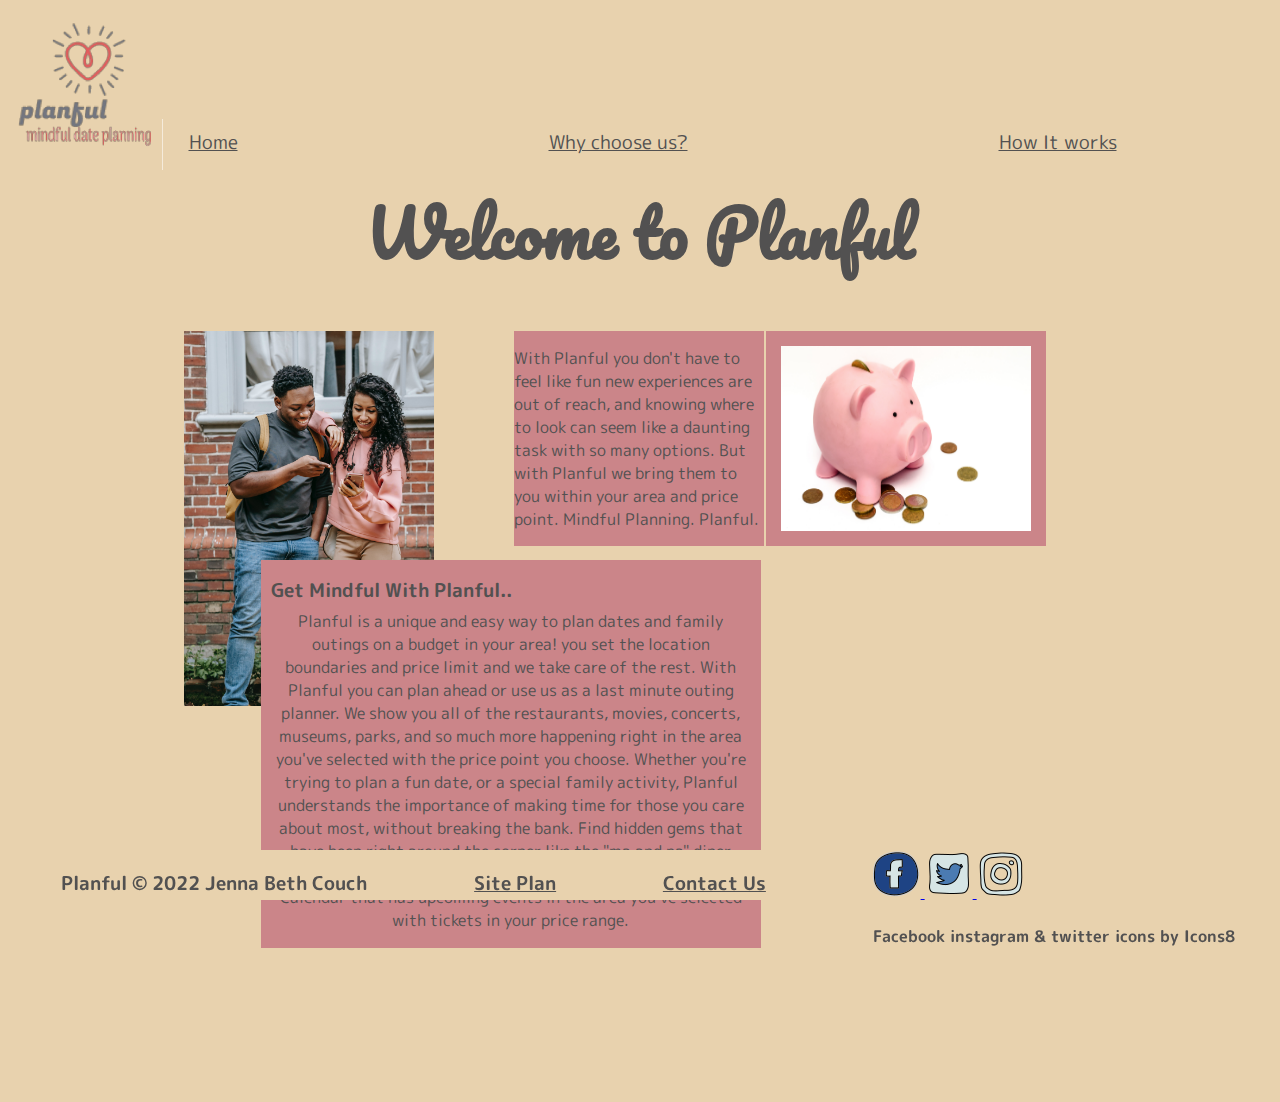
<file: planful/index.html>
<!DOCTYPE html>
<html lang="en">
<head>
    <meta charset="UTF-8">
    <meta http-equiv="X-UA-Compatible" content="IE=edge">
    <meta name="viewport" content="width=device-width, initial-scale=1.0">
    <title>Planful | Mindful Dates | Home</title>
    <link rel="stylesheet" href="styles/styles.css">
</head>
<body>
    <div id="content">
    <header>
        <a id="logo_link" href="index.html">
            <img class="logo" src="images/logo.png" alt=" Planful Logo">

        </a>
        <nav>
            <a href ="index.html">Home</a>
            <a href ="chooseus.html">Why choose us?</a>
            <a href = "howto.html">How It works</a>
        </nav>
    </header>
        <h1 class="home-title"> Welcome to Planful</h1>
    <main class="home-grid">
        <section class="home-info">
            <h2>Get Mindful With Planful..</h2>
            <p>Planful is a unique and easy way to plan dates and family outings on a budget in your area! you set the location boundaries and price limit and we take care of the rest. With Planful you can plan ahead or use us as a last minute outing planner. We show you all of the restaurants, movies, concerts, museums, parks, and so much more happening right in the area you've selected with the price point you choose. Whether you're trying to plan a fun date, or a special family activity, Planful understands the importance of making time for those you care about most, without breaking the bank. Find hidden gems that have been right around the corner like the "ma and pa" diner that's soon to be your favorite new spot! or check the Planful Calendar that has upcoming events in the area you've selected with tickets in your price range.</p>
        </section>
            <img class="home-page-phone" src="images/home-page-phone.jpg" alt="couple on phone">
               
        <div class="add-info">
            <p> With Planful you don't have to feel like fun new experiences are out of reach, and knowing where to look can seem like a daunting task with so many options. But with Planful we bring them to you within your area and price point. Mindful Planning. Planful.</p>
        </div>
            <img class="home-page-bank" src="images/home-page-bank.jpg" alt="piggy bank"> 
    </main>
    <footer>
        <h3>Planful &copy; 2022 Jenna Beth Couch</h3>
        <h3> <a href="site-plan.html">Site Plan</a></h3>
        <h3> <a href="contactus.html" >Contact Us</a></h3>
        <div class="media">
            <a href="https://facebook.com" target= "_blank">
                <img src="images/facebook.png" alt ="facebook icon">
            </a>
            <a href="https://twitter.com" target="_blank">
            <img src="images/twitter.png.png" alt="twitter icon">
            </a>
            <a href="https://instagram.com" target="_blank">
                <img src="images/instagram.png" alt="instagram icon">
            </a>
            <h4>Facebook instagram & twitter icons by Icons8</h4>
        </div>
    </footer>
</div>
</body>
</html>
</file>
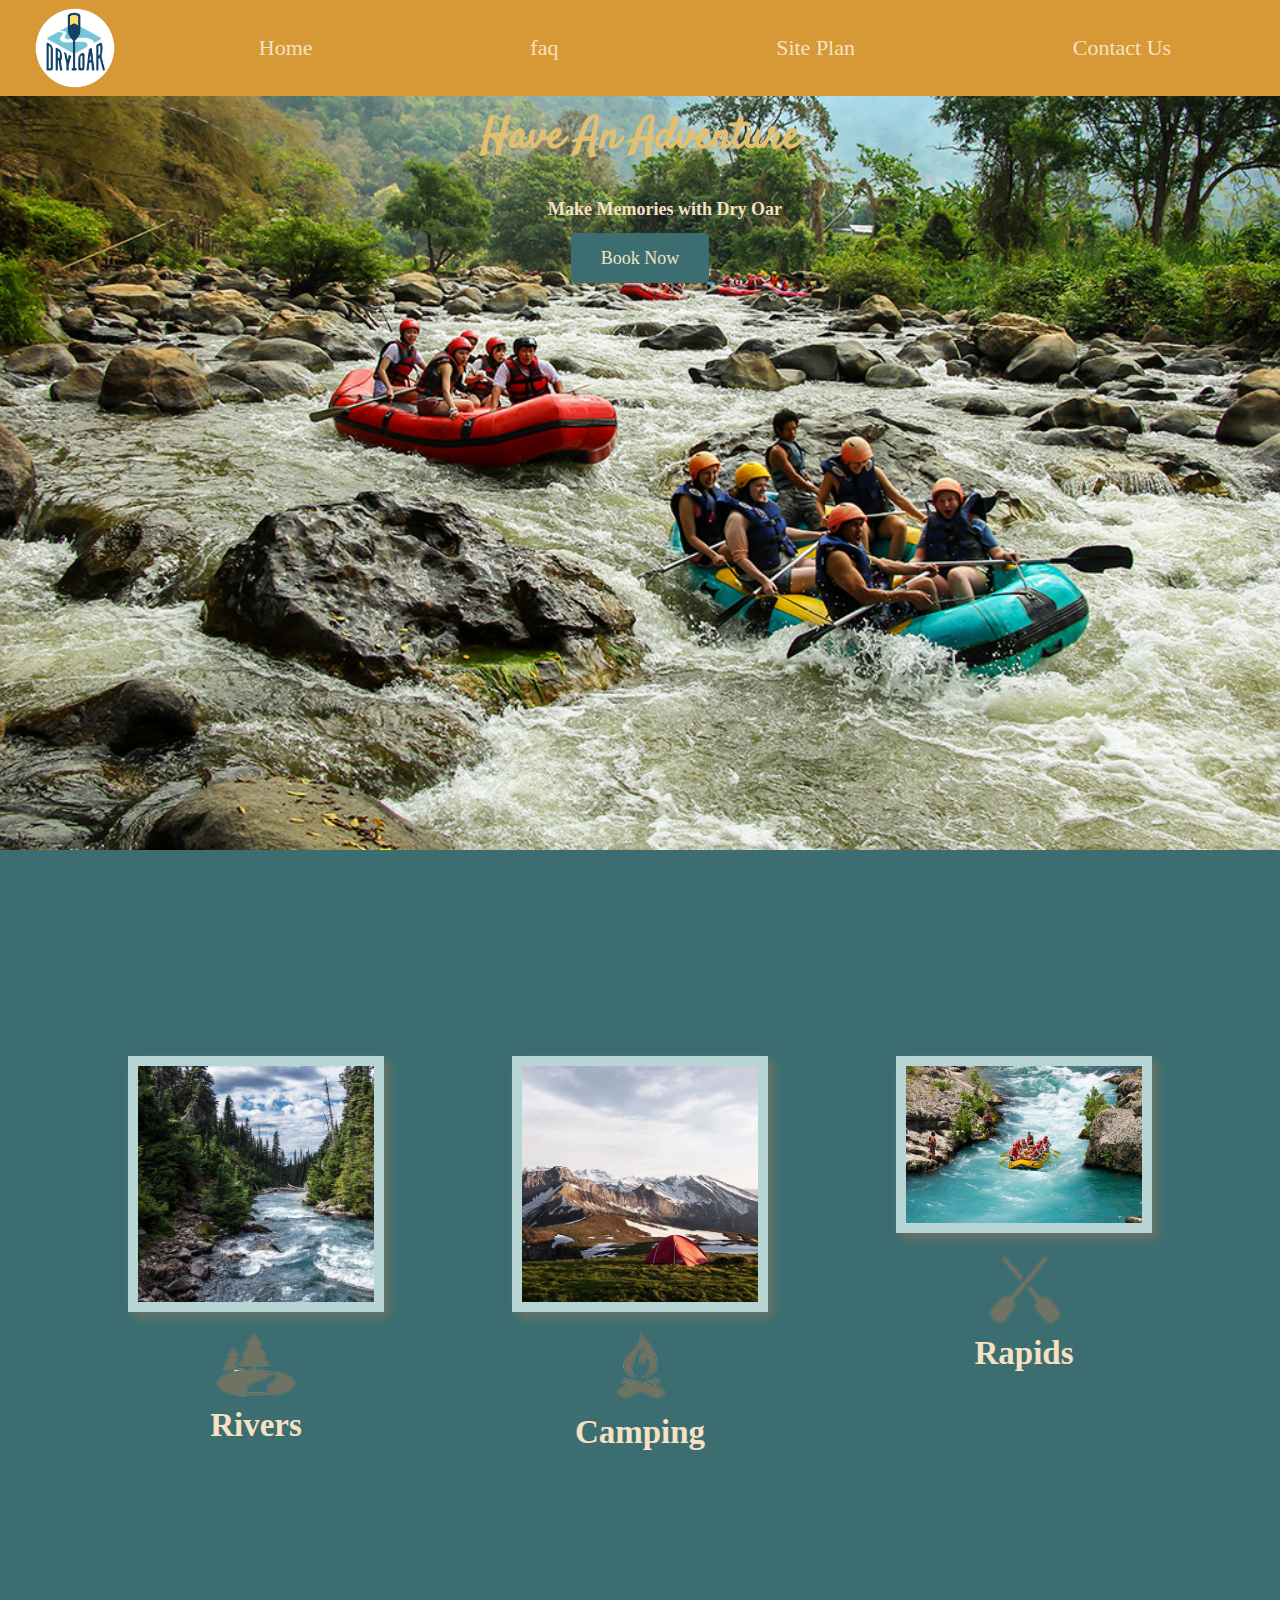
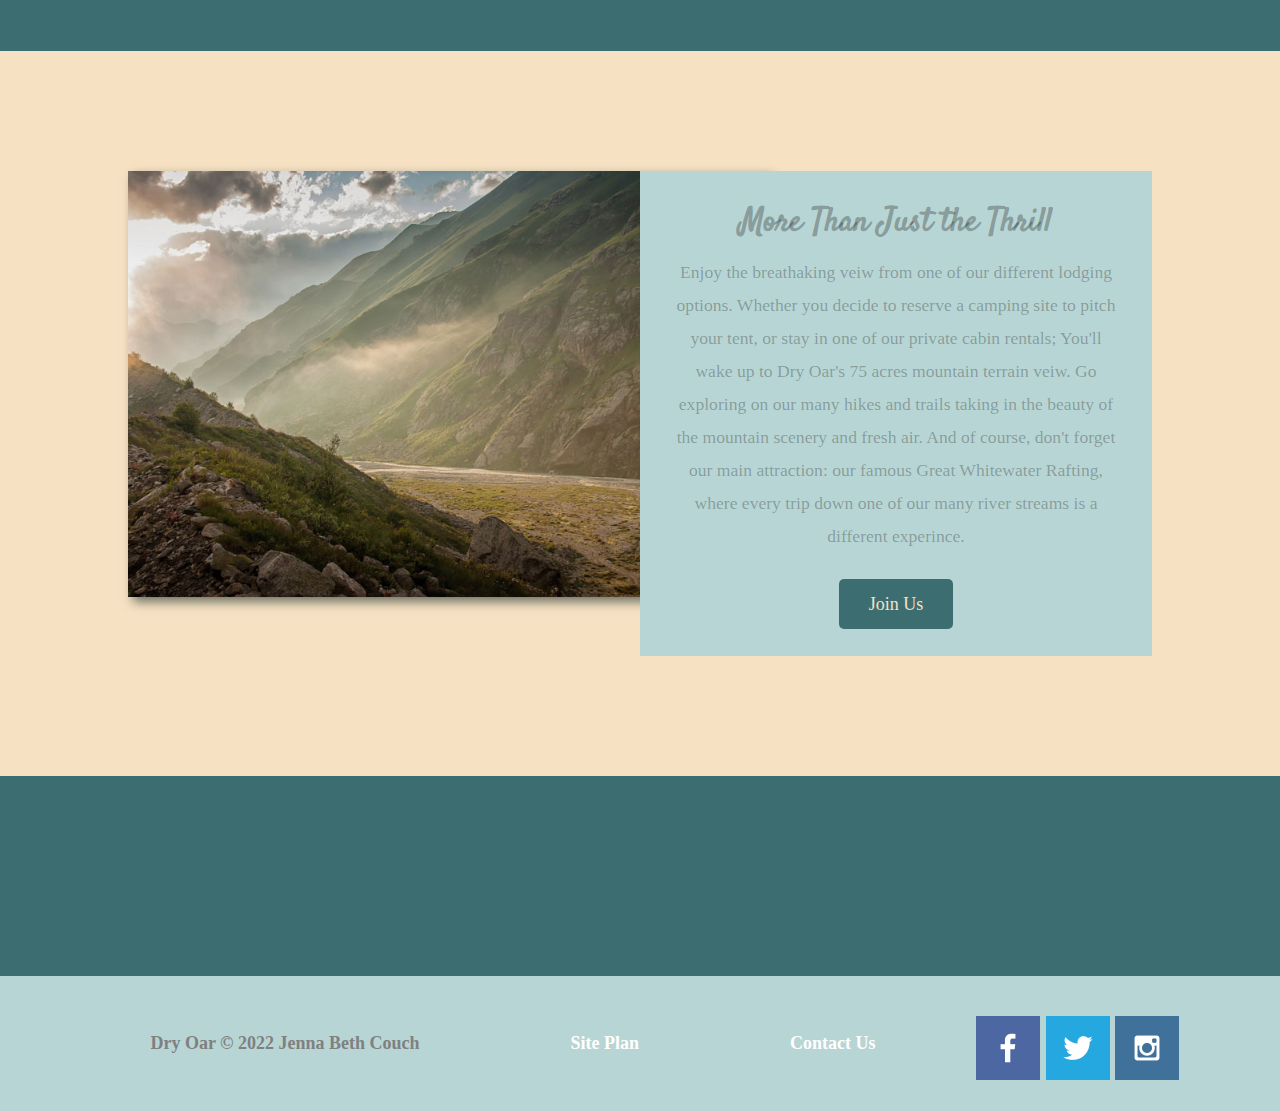
<file: wwr/index.html>
<!DOCTYPE html>
<html lang="en">
<head>
    <meta charset="UTF-8">
    <meta http-equiv="X-UA-Compatible" content="IE=edge">
    <meta name="viewport" content="width=device-width, initial-scale=1.0">
    <title>Whitewater Rafting Getaways | Dry Oar | Home</title>
    <link rel="stylesheet" href="styles/style.css">
</head>
<body>
    <div id="content">
    <header>
        <a id="logo_link" href="index.html">
            <img class="logo" src="images/logo.png" alt="Dry Oar Logo">
        </a>
        <nav>
            <a href="index.html">Home</a>
            <a href="raftingfaq.html">faq</a>
            <a href="site-plan-rafting.html">Site Plan</a>
            <a href="contactus.html">Contact Us</a>
        </nav>
    </header>
    <div id="hero">
        <div id="hero-box">
            <img id="hero-img" src="images/hero.png" alt="People enjoying white water rafting">
        </div>
        <section id="hero-msg">
            <h1 class="home-title"> Have An Adventure</h1>
            <h4> Make Memories with Dry Oar </h4>
            <div class='button-box'>
                <a class='book' href= "rates.html">Book Now</a>
            </div>
        </section>
    </div>
    <main class="home-grid">
        <section class= "rivers-card">
            <img class="card-img" src="images/rivers.jpg" alt="river in forest">
            <img class="icon" src="images/river_icon.png" alt="river icon">
            <h2>Rivers</h2>
        </section>
        <section class= "camping-card">
            <img class="card-img" src="images/camping.jpg" alt="tent in mountains">
            <img class="icon" src="images/fire_icon.png" alt="fire icon">
            <h2>Camping</h2>
        </section>
        <section class="rapids-card">
            <img class="card-img" src="images/rapids.jpg" alt="rafting boat">
            <img class="icon" src="images/oars.png" alt="oars icon">
            <h2>Rapids</h2>
        </section>
        <div id="background"></div>
        <img class="mountains" src="images/mountains.jpg" alt="Misty mountains"> 
        <section class="msg">
            <h2>More Than Just the Thrill</h2>
            <p>Enjoy the breathaking veiw from one of our different lodging options. Whether you decide to reserve a camping site to pitch your tent, or stay in one of our private cabin rentals; You'll wake up to Dry Oar's 75 acres mountain terrain veiw. Go exploring on our many hikes and trails taking in the beauty of the mountain scenery and fresh air. And of course, don't forget our main attraction: our famous Great Whitewater Rafting, where every trip down one of our many river streams is a different experince.</p>
            <a class= 'join' href="rivers.html" >Join Us</a>
        </section>
    </main>
    <footer>
        <h3> Dry Oar &copy; 2022 Jenna Beth Couch </h3>
        <h3> <a href="site-plan-rafting.html">Site Plan</a> </h3>
        <h3> <a href="contactus.html">Contact Us</a></h3>
        <div class="social">
            <a href="https://facebook.com" target="_blank">
                <img src="images/facebook.png" alt="facebook icon">
            </a>
                <a href="https://twitter.com" target="_blank">
                <img src="images/twitter.png" alt="twitter icon">
            </a>
            <a href="https://instagram.com" target="_blank">
                <img src="images/instagram.png" alt="intagram icon">
            </a>
        </div>
    </footer>
    </div>
</body>
</html>
</file>
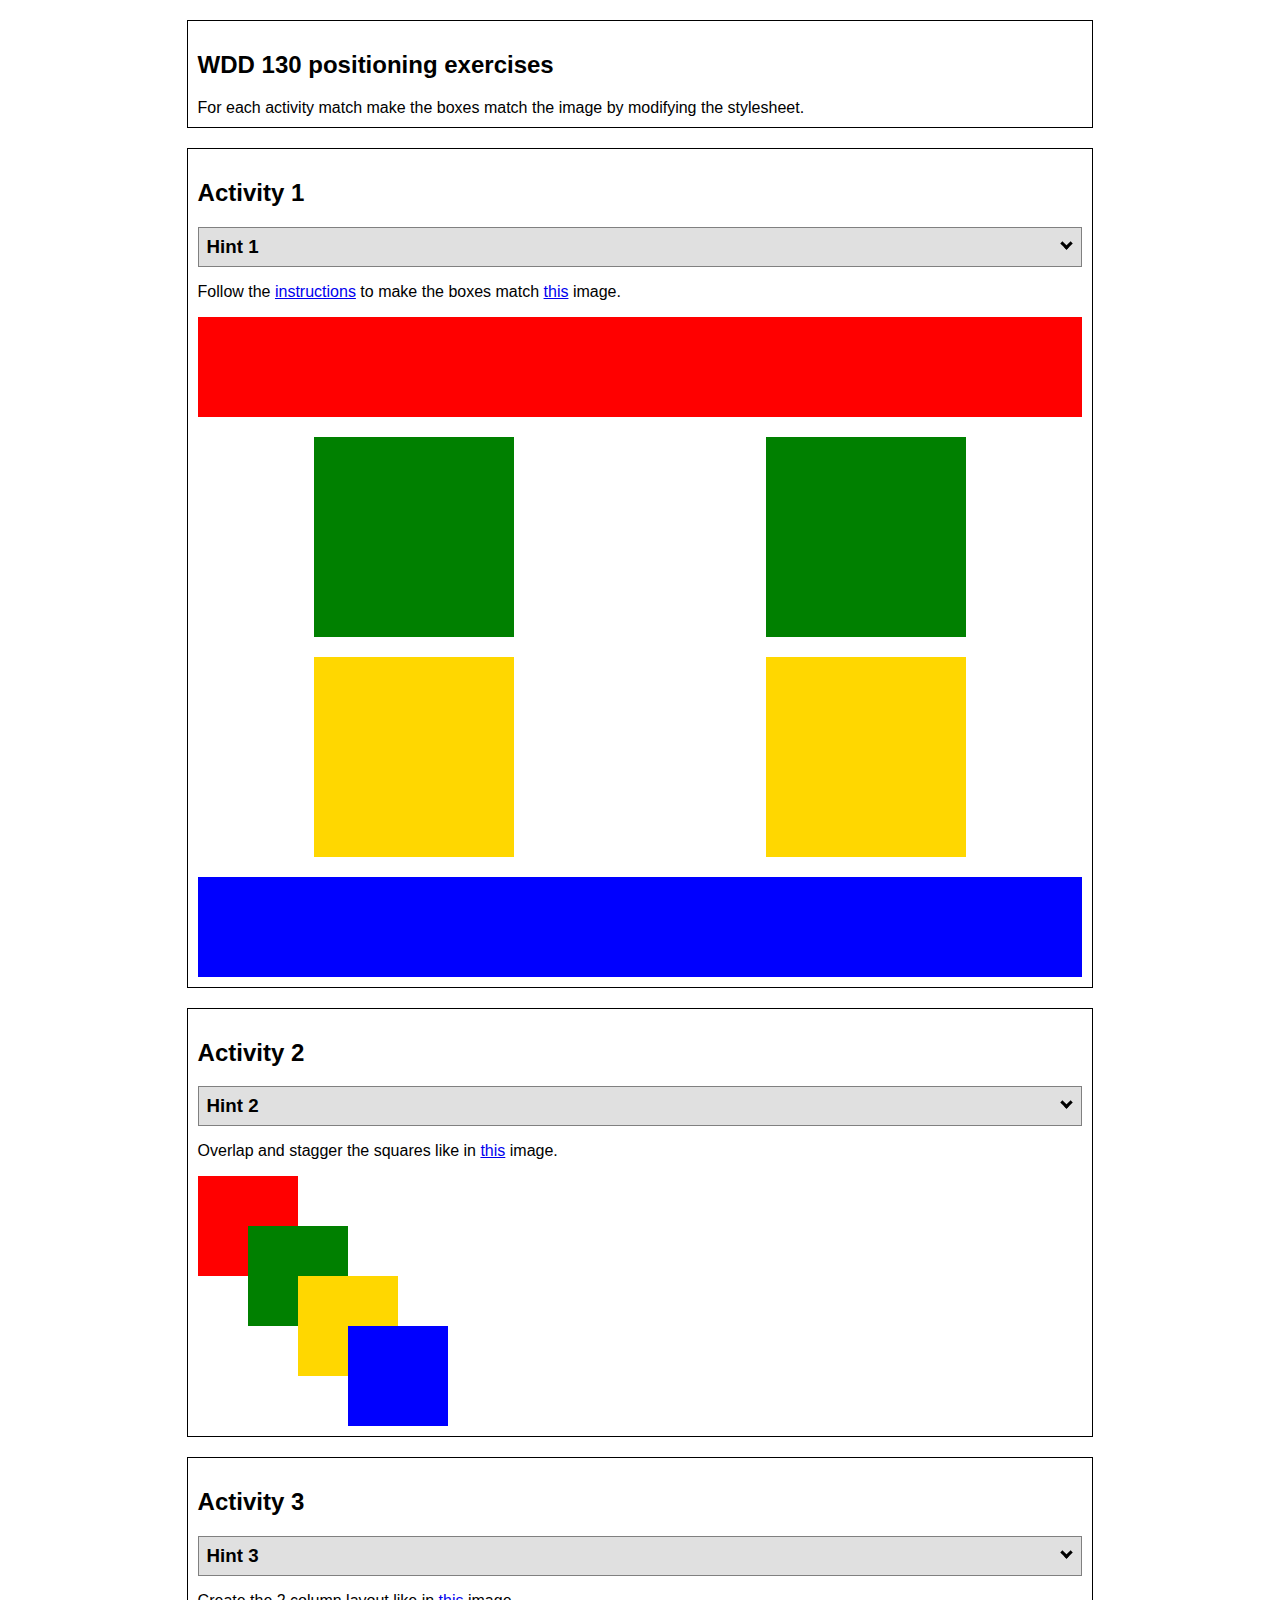
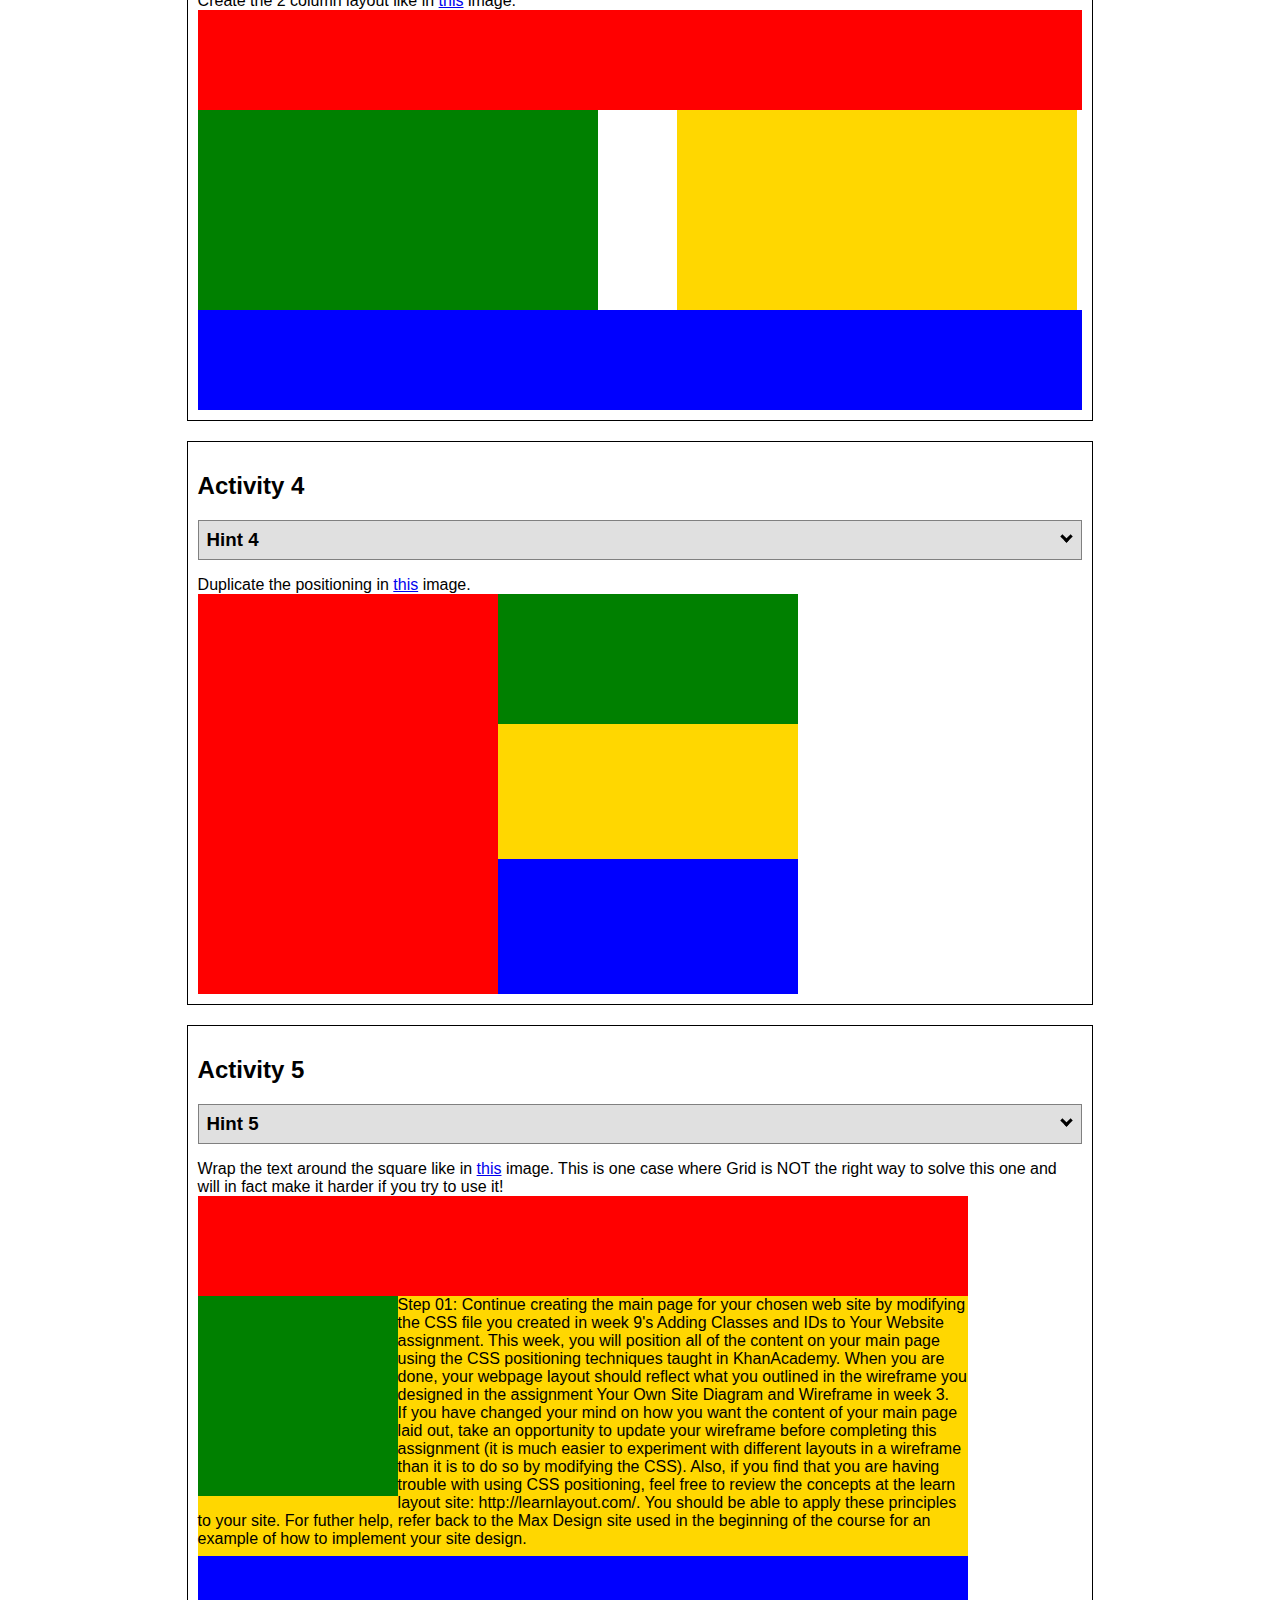
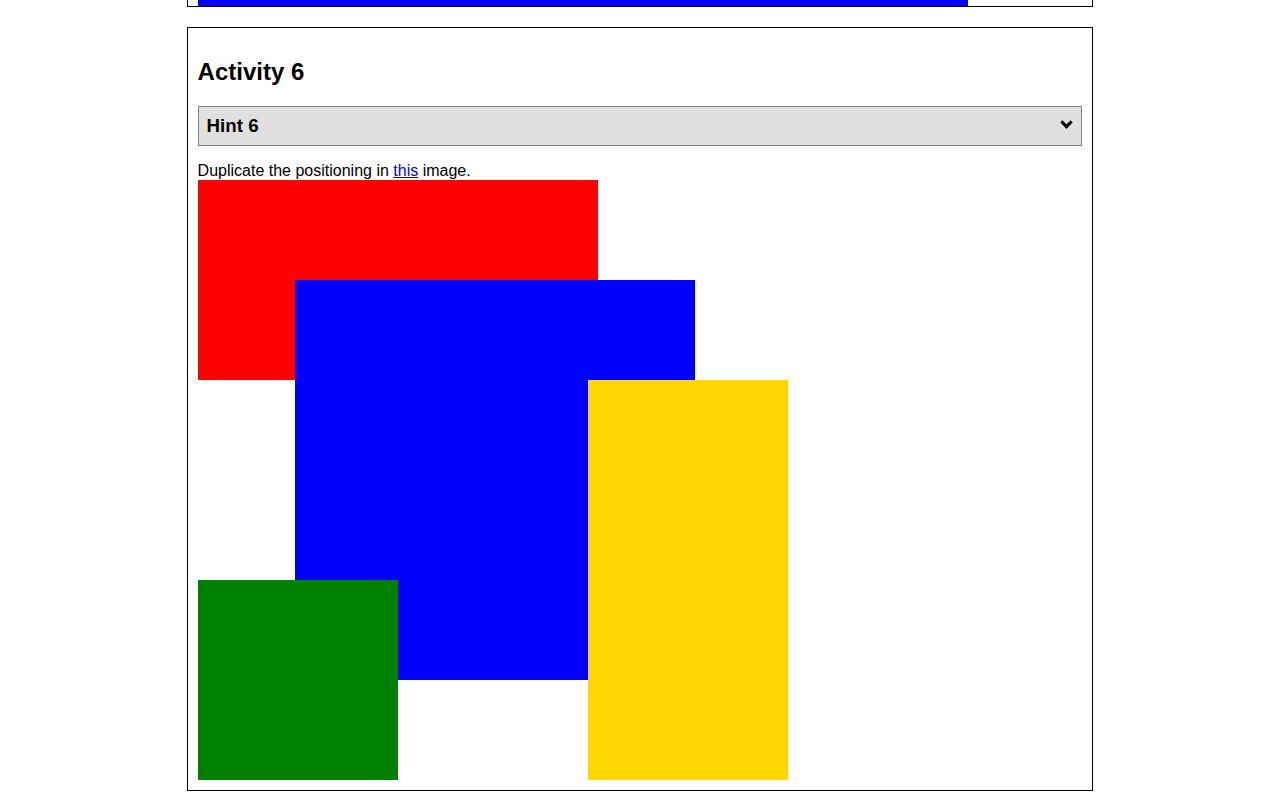
<file: positioning.html>
<!DOCTYPE html>
<html lang="en">
  <head>
    <!-- HTML - Name: positioning.html -->
    <title>Positioning Activity</title>
    <link rel="stylesheet" type="text/css" href="positionstyles.css" />
  </head>
  <body>
    <div class="activity">
      <h2>WDD 130 positioning exercises</h2>
      For each activity match make the boxes match the image by modifying the stylesheet.</div>
    <div class="activity">
      <h2>Activity 1</h2>
      <section class="hint"><input type="checkbox" ><i></i> <h3>Hint 1</h3><div><p>Check out the <a href="https://byui-wdd.github.io/wdd130/activities/w06-css-positioning.html" target="_blank">activity instructions</a> in Ilearn!</p></div></section>
      <p>Follow the <a href="https://byui-wdd.github.io/wdd130/activities/w06-css-positioning.html" target="_blank">instructions</a> to make the boxes match  <a href="https://byui-wdd.github.io/wdd130/images/example1.png" target="_blank">this</a> image.</p>
      <div class="content1" >
        <div class="red1" ></div>
        <div class="green1" ></div>
        <div class="green1" ></div>
        <div class="yellow1"></div>
        <div class="yellow1"></div>
        <div class="blue1"></div>
      </div>
    </div>
    <div class="activity">
      <h2>Activity 2</h2>
      <section class="hint"><input type="checkbox" > <h3>Hint 2</h3><i></i><div><p>Remember that the best way to shift elements around slightly on the page is with Margins.  You could also use Grid.  Either would work for this. If you choose margin, you can use a <em>negative</em> margin. (ie margin-top: -20px;)</p><h4>Properties used:</h4><ul><li>margin-top, margin-left</li><li>...or...</li><li>grid-template-columns: 50px 50px 50px 50px 50px </li></ul></div></section>
      <p>Overlap and stagger the squares like in <a href="https://byui-wdd.github.io/wdd130/images/example2.png" target="_blank">this</a> image.</p>
      <div class="content2" >
        <div class="red2" ></div>
        <div class="green2" ></div>
        <div class="yellow2"></div>
        <div class="blue2"></div>
      </div>
    </div>
    <div class="activity">
      <h2>Activity 3</h2>
      <section class="hint"><input type="checkbox" > <h3>Hint 3</h3><i></i><div><p>This one is going to be best solved with CSS Grid. Remember to make the boxes the right width first...then start moving them around. </p><h4>Properties used:</h4><ul><li>display:grid;</li><li>grid-template-columns:</li><li>grid-column-gap:</li>
        <li>grid-column:</li>  </ul></div></section>
      Create the 2 column layout like in <a href="https://byui-wdd.github.io/wdd130/images/example3.png" target="_blank">this</a>  image.
      <div class="content3" >
        <div class="red3" ></div>
        <div class="green3" ></div>
        <div class="yellow3"></div>
        <div class="blue3"></div>
      </div>
    </div>
    <div class="activity">
      <h2>Activity 4</h2>
      <section class="hint"><input type="checkbox" > <h3>Hint 4</h3><i></i><div><p>For the others we have been primarily concerned with width. For this one you will need to adjust height as well. </p><h4>Properties used:</h4><ul><li>display:grid;</li><li>grid-template-columns:</li><li>grid-row:</li></ul></div></section>
      Duplicate the positioning in <a href="https://byui-wdd.github.io/wdd130/images/example4.png" target="_blank">this</a> image. 
      <div class="content4" >
        <div class="red4" ></div>
        <div class="green4" ></div>
        <div class="yellow4"></div>
        <div class="blue4"></div>
      </div>
    </div>

    <div class="activity">
      <h2>Activity 5</h2>
      <section class="hint"><input type="checkbox" > <h3>Hint 5</h3><i></i><div><p>Grid is <strong>not</strong> the right way to do this.  In fact there is only one way to really do that...and that is with float. Remember that we float the thing we want the text to wrap around.  Also remember to start by making all the shapes the right size and shape.</p><h4>Properties used:</h4><ul><li>float: left;</li></ul></div></section>
      Wrap the text around the square like in <a href="https://byui-wdd.github.io/wdd130/images/example5.png" target="_blank">this</a> image. This is one case where Grid is NOT the right way to solve this one and will in fact make it harder if you try to use it!
      <div class="content5" >
        <div class="red5" ></div>
        <div class="green5" ></div>
        <div class="yellow5">Step 01: Continue creating the main page for your chosen web site by modifying the CSS file you created in week 9's Adding Classes and IDs to Your Website assignment. This week, you will position all of the content on your main page using the CSS positioning techniques taught in KhanAcademy. When you are done, your webpage layout should reflect what you outlined in the wireframe you designed in the assignment Your Own Site Diagram and Wireframe in week 3. <br />
          If you have changed your mind on how you want the content of your main page laid out, take an opportunity to update your wireframe before completing this assignment (it is much easier to experiment with different layouts in a wireframe than it is to do so by modifying the CSS). Also, if you find that you are having trouble with using CSS positioning, feel free to review the concepts at the learn layout site: http://learnlayout.com/. You should be able to apply these principles to your site. For futher help, refer back to the Max Design site used in the beginning of the course for an example of how to implement your site design.</div>
        <div class="blue5"></div>
      </div>
    </div>
    <div class="activity">
      <h2>Activity 6</h2>
      <section class="hint"><input type="checkbox" > <h3>Hint 6</h3><i></i><div><p>This one is all about visualizing the grid behind the layout. If you are having a hard time doing that first: all the sizes are even multiples of 100, and second here is another example with the lines drawn: <a href="https://byui-wdd.github.io/wdd130/images/example6-hint.png" target="_blank">example 6 with lines</a>. For this one you will find it easiest if you use px for the column width. You can also use <kbd>z-index</kbd> to control the element layering.    </p><h4>Properties used:</h4><ul><li>display:grid;</li><li>grid-template-columns:</li><li>grid-column:</li><li>grid-row:</li><li><a href="https://www.w3schools.com/cssref/pr_pos_z-index.asp" target="_blank">z-index:</a></li></ul></div></section>
      Duplicate the positioning in <a href="https://byui-wdd.github.io/wdd130/images/example6.png" target="_blank">this</a> image.
      <div class="content6" >
        <div class="red6" ></div>
        <div class="green6" ></div>
        <div class="yellow6"></div>
        <div class="blue6"></div>
      </div>
    </div>
  </body>
</html>
</file>
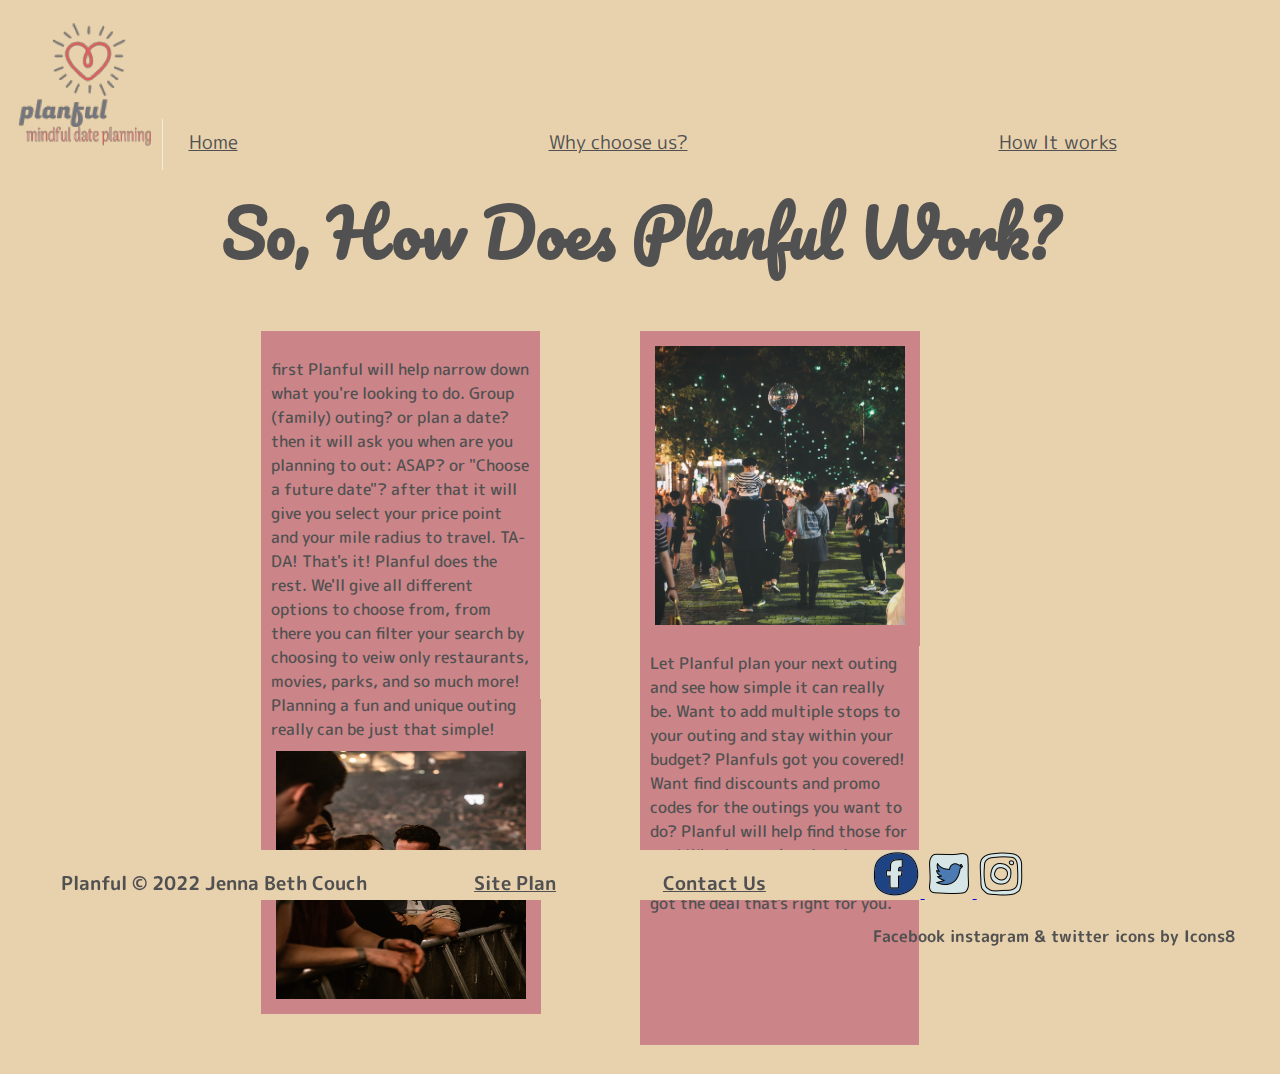
<file: planful/howto.html>
<!DOCTYPE html>
<html lang="en">
<head>
    <meta charset="UTF-8">
    <meta http-equiv="X-UA-Compatible" content="IE=edge">
    <meta name="viewport" content="width=device-width, initial-scale=1.0">
    <title>Planful | Mindful Dates | How It Works</title>
    <link rel="stylesheet" href="styles/styles.css">
</head>
<body>
    <div id="how-content">
    <header>
        <a id="logo_link" href="index.html">
            <img class="logo" src="images/logo.png" alt=" Planful Logo">

        </a>
        <nav>
            <a href ="index.html">Home</a>
            <a href ="chooseus.html">Why choose us?</a>
            <a href = "howto.html">How It works</a>
        </nav>
    </header>
    <h1 class="how-title"> So, How Does Planful Work?</h1>
    <main class = "how-grid">
        <div id="how-info">
            <p>first Planful will help narrow down what you're looking to do. Group (family) outing? or plan a date? then it will ask you when are you planning to out: ASAP? or "Choose a future date"? after that it will give you select your price point and your mile radius to travel. TA-DA! That's it! Planful does the rest. We'll give all different options to choose from, from there you can filter your search by choosing to veiw only restaurants, movies, parks, and so much more! Planning a fun and unique outing really can be just that simple!</p>
         </div>
            <img class="how-couple" src="images/how-couple.jpg" alt="couple at concert">
    
            <img class="how-family" src="images/how-family.jpg" alt="family at fair">
        <div id="add-how">
            <p> Let Planful plan your next outing and see how simple it can really be. Want to add multiple stops to your outing and stay within your budget? Planfuls got you covered! Want find discounts and promo codes for the outings you want to do? Planful will help find those for you! Whether you're planning ahead or last minute- Planful's got the deal that's right for you.</p>
        </div>
    </main>
    <footer>
        <h3>Planful &copy; 2022 Jenna Beth Couch</h3>
        <h3> <a href="site-plan.html">Site Plan</a></h3>
        <h3> <a href="contactus.html" >Contact Us</a></h3>
        <div class="media">
            <a href="https://facebook.com" target= "_blank">
                <img src="images/facebook.png" alt ="facebook icon">
            </a>
            <a href="https://twitter.com" target="_blank">
            <img src="images/twitter.png.png" alt="twitter icon">
            </a>
            <a href="https://instagram.com" target="_blank">
                <img src="images/instagram.png" alt="instagram icon">
            </a>
            <h4>Facebook instagram & twitter icons by Icons8</h4>
        </div>
    </footer>
</body>
</html>
</file>
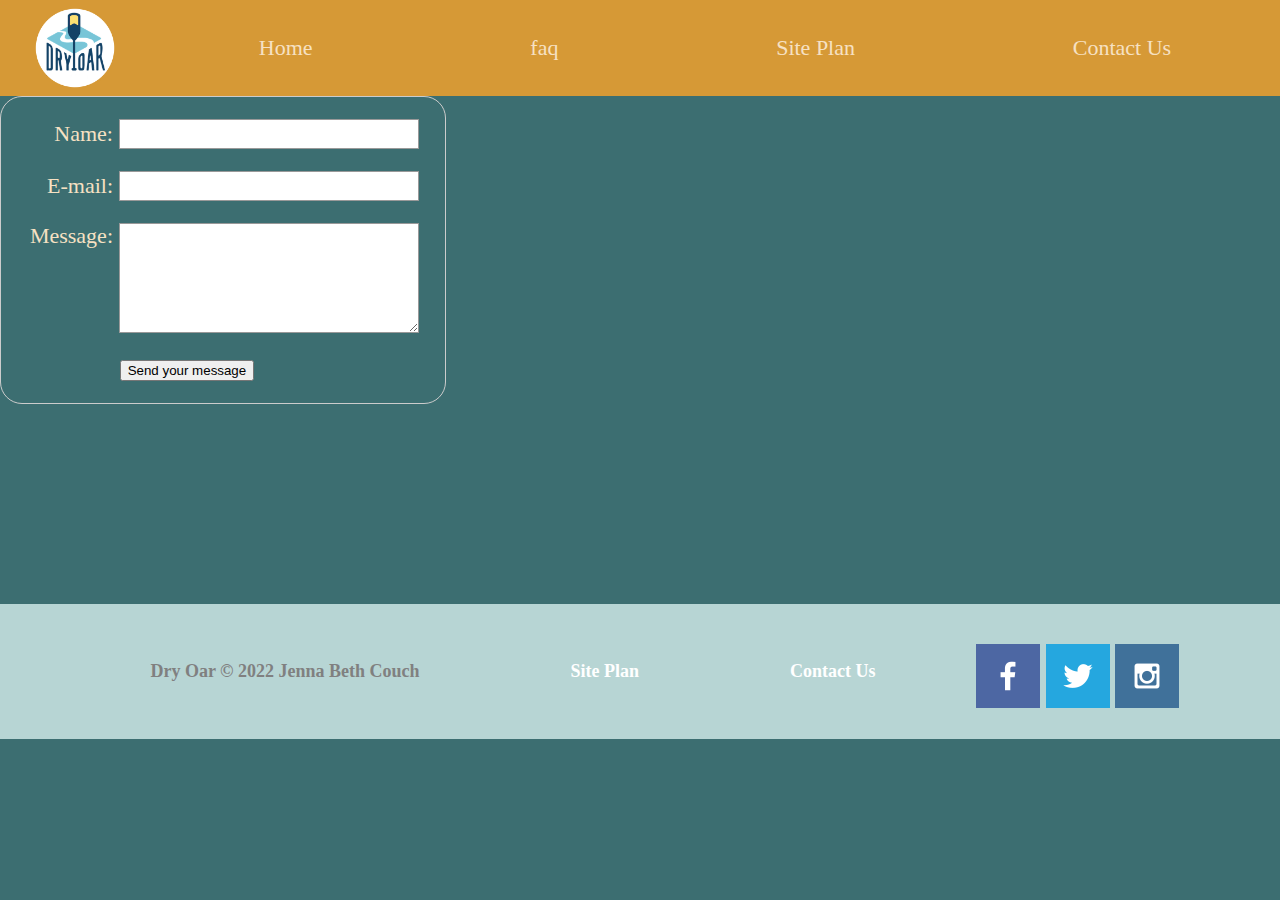
<file: wwr/contactus.html>
<!DOCTYPE html>
<html lang="en">
<head>
    <meta charset="UTF-8">
    <meta http-equiv="X-UA-Compatible" content="IE=edge">
    <meta name="viewport" content="width=device-width, initial-scale=1.0">
    <title> Contact Us </title>
    <link rel="stylesheet" href="styles/style.css">
</head>
<body>
    <div id="content">
    <header>
        <a id="logo_link" href="index.html">
            <img class="logo" src="images/logo.png" alt="Dry Oar Logo">
        </a>
        <nav>
            <a href="index.html">Home</a>
            <a href="raftingfaq.html">faq</a>
            <a href="site-plan-rafting.html">Site Plan</a>
            <a href="contactus.html">Contact Us</a>
        </nav>
    </header>
    <main class="home-grid">
        <div id="feedback"></div>
        <form action="/my-handling-form-page"" method="post">
            <ul>
                <li>
                  <label for="name">Name:</label>
                  <input type="text" id="name" name="user_name">
                </li>
                <li>
                  <label for="mail">E-mail:</label>
                  <input type="email" id="mail" name="user_email">
                </li>
                <li>
                  <label for="msg">Message:</label>
                  <textarea id="msg" name="user_message"></textarea>
                </li>
                <li class="button">
                    <button type="submit">Send your message</button>
                  </li>
               </ul> 

        </form>
    </main>
    <footer>
        <h3> Dry Oar &copy; 2022 Jenna Beth Couch </h3>
        <h3> <a href="site-plan-rafting.html">Site Plan</a> </h3>
        <h3> <a href="contactus.html">Contact Us</a></h3>
        <div class="social">
            <a href="https://facebook.com" target="_blank">
                <img src="images/facebook.png" alt="facebook icon">
            </a>
                <a href="https://twitter.com" target="_blank">
                <img src="images/twitter.png" alt="twitter icon">
            </a>
            <a href="https://instagram.com" target="_blank">
                <img src="images/instagram.png" alt="intagram icon">
            </a>
        </div>
    </footer>
    </div>
    <script>
        const feedbackElement = document.getElementById('feedback');
        const formElement = document.forms[0];
        formElement.addEventListener('submit', function(e) {
            e.preventDefault();
            feedbackElement.innerHTML = 'Hello '+ formElement.user_name.value +'! Thank you for your message. We will get back with you as soon as possible!';
            feedbackElement.style.display = "block";
            document.body.classList.toggle('moveDown');
        });
    </script>
</body>
</html>
</file>
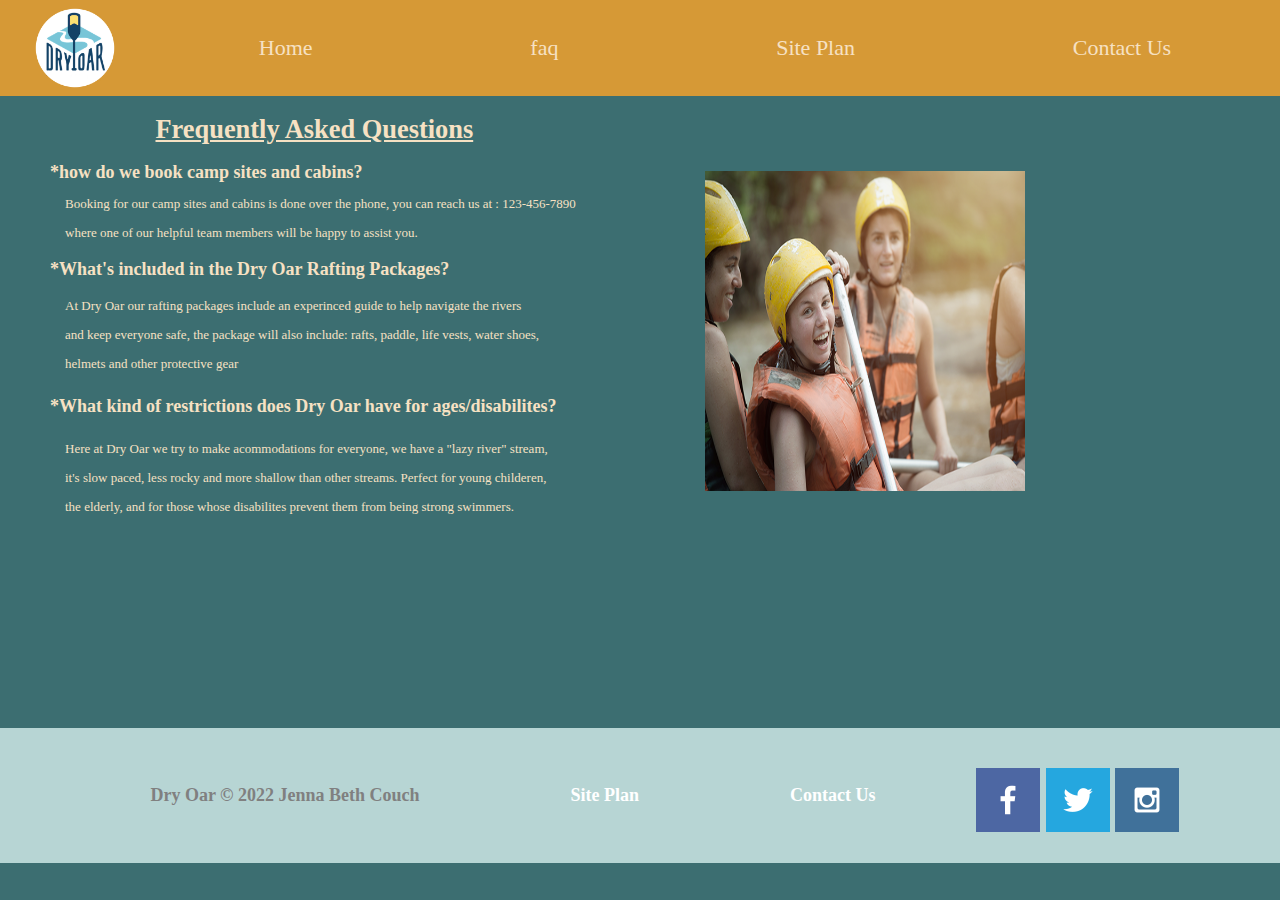
<file: wwr/raftingfaq.html>
<!DOCTYPE html>
<html lang="en">
<head>
    <meta charset="UTF-8">
    <meta http-equiv="X-UA-Compatible" content="IE=edge">
    <meta name="viewport" content="width=device-width, initial-scale=1.0">
    <title>Whitewater Rafting Getaways | Dry Oar | Home</title>
    <link rel="stylesheet" href="styles/style.css">
</head>
<body>
    <header>
        <a id="logo_link" href="index.html">
            <img class="logo" src="images/logo.png" alt="Dry Oar Logo">
        </a>
        <nav>
            <a href="index.html">Home</a>
            <a href="raftingfaq.html">faq</a>
            <a href="site-plan-rafting.html">Site Plan</a>
            <a href="contactus.html">Contact Us</a>
        </nav>
    </header>
    <div id="faqcontent">
    <main class="faq-grid">
        <section class="faq-msg">
            <h1 class="faq-title">Frequently Asked Questions </h1>
            <h2>*how do we book camp sites and cabins?</h2>
            <p>Booking for our camp sites and cabins is done over the phone, you can reach us at : 123-456-7890</p>
            <p>where one of our helpful team members will be happy to assist you.</p>
            <h3>*What's included in the Dry Oar Rafting Packages?</h3>
            <p>At Dry Oar our rafting packages include an experinced guide to help navigate the rivers</p>
            <p>and keep everyone safe, the package will also include: rafts, paddle, life vests, water shoes,</p>
            <p> helmets and other protective gear</p>
            <h4>*What kind of restrictions does Dry Oar have for ages/disabilites?</h4>
            <p>Here at Dry Oar we try to make acommodations for everyone, we have a "lazy river" stream,</p>
            <p> it's slow paced, less rocky and more shallow than other streams. Perfect for young childeren,</p>
            <p>the elderly, and for those whose disabilites prevent them from being strong swimmers.</p>
        </section>
        <section>
            <img class="faq-img" src="images/faqpage.png" alt="rafting girl"> 
        </section>
        </div>
    </main>
    <footer>
        <h3> Dry Oar &copy; 2022 Jenna Beth Couch </h3>
        <h3> <a href="site-plan-rafting.html">Site Plan</a> </h3>
        <h3> <a href="contactus.html">Contact Us</a></h3>
        <div class="social">
            <a href="https://facebook.com" target="_blank">
                <img src="images/facebook.png" alt="facebook icon">
            </a>
                <a href="https://twitter.com" target="_blank">
                <img src="images/twitter.png" alt="twitter icon">
            </a>
            <a href="https://instagram.com" target="_blank">
                <img src="images/instagram.png" alt="intagram icon">
            </a>
        </div>
    </footer>
    </div>
</body>
</html>
</file>
<file: planful/styles/styles.css>
@import url('https://fonts.googleapis.com/css2?family=M+PLUS+Rounded+1c&family=Pacifico&display=swap');

#content{
    max-width: 1600px;
    margin: 0 auto;
}
nav{
    display: flex;
    justify-content:space-around;
}
nav a {
    text-align: center;
    color: #525151;
    font-family: 'M PLUS rounded 1c';
    font-size: larger;
    text-decoration:underline;
    padding: 20px;
}
header{
    display:grid;
    grid-template-columns: 25px auto;
    background-color: #e8d2ae;
    color: #525151;
    align-items: end;

}
nav a:hover{
    background-color:#cb8589;
    color: #525151;
}
.logo{
    width:155px;
}
.home-grid{
    display: grid;
    grid-template-columns: repeat(10, 10%);
    grid-template-rows: repeat(8, 10%);
}
.home-page-phone, .home-page-bank{
    width: 250px;
    display: block;

}
.home-page-phone{
   grid-column: 2/3;
   grid-row: 1/4;
   margin-left: 50px;
   z-index: -1;
}
.add-info{
    background-color: #cb8589;
    color:#525151;
    text-align: left;
    width: 250px;
    height:215px;
    grid-column: 5/7;
    grid-row: 1;
}
.home-page-bank{
    background-color: #cb8589;
    height:185px;
    padding: 15px;
    float:right;
    grid-column:7;
    grid-row:1;
   
}
body{
    background-color:#e8d2ae;
    font-family: 'M PLUS rounded 1c', sans-serif;
    color:#525151;
    font-size: 16px;

}
.home-info{
    background-color: #cb8589;
    color:#525151;
    line-height: 0.5em;
    padding:10px;
    width: 30em;
    height: 23em;
    grid-column: 3/7;
    grid-row: 4/ 8;
}
.home-info h2{
    font-family: 'M PLUS rounded 1c', sans-serif;
    color: #525151;
    font-size: larger;
    font-weight: 600;
    
}
.home-info p {
    color: #525151;
    font-family: 'M PLUS rounded 1c';
    text-align: center;
    line-height:normal;

}

.why-couple, .why-pizza{
    width: 280px;
    height: 375px;
}
.why-family {
    width: 400px;

}

.home-title{
    font-family: 'Pacifico', cursive;
    text-align: center;
    font-size: 4em;
    color: #525151;
    margin-top: 0px;
}
#background{
    background-color: #e8d2ae;
}
/* how it works starts here */
.how-grid{
    display: grid;
    grid-template-columns: repeat(10, 10%);
    grid-template-rows: repeat(10, 10%);
}
.how-title{
    font-family: 'Pacifico', cursive;
    text-align: center;
    font-size: 4em;
    color: #525151;
    margin-top: 0px;
}

#how-info {
    font-family:'M PLUS rounded 1c', sans-serif; 
    color:#525151;
    background-color: #cb8589;
    line-height: 1.5em;
    z-index: 8;
    padding:10px;
    width: 16.2em;
    height: 25em;
    font-size:medium;
    font-weight: 500;
    grid-column: 3/7;
    grid-row: 1/6;
}
 #add-how {
    font-family:'M PLUS rounded 1c', sans-serif; 
    color:#525151;
    background-color: #cb8589;
    line-height: 1.5em;
    padding:10px;
    width: 16.2em;
    height: 25em;
    font-size:medium;
    font-weight: 500;
    grid-column: 6/8;
    grid-row: 5/8;
 }
 .how-couple, .how-family{
    width: 250px;
    height: 285px;
    background-color: #cb8589;
}
.how-couple{
    grid-row: 6/8;
    grid-column: 3/6;
    border: 15px solid #cb8589;
}
.how-family{
    grid-column:6/8;
    grid-row: 1/4;
    border: 15px solid #cb8589;
}
/*why choose us starts here*/
.choose-title{
    font-family: 'Pacifico', cursive;
    text-align: center;
    font-size: 4em;
    color: #525151;
    margin-top: 0px; 

}
.choose-grid{
    display: grid;
    grid-template-columns: repeat(12, 10%);
    grid-template-rows: repeat(12, 10%);
    gap: 1%;
}
#choose-info{
    font-family:'M PLUS rounded 1c', sans-serif; 
    color:#525151;
    text-align: center;
    background-color: #cb8589;
    line-height: 1.5em;
    z-index: 8;
    padding:18px;
    width: 23em;
    height: 18em;
    font-size:larger;
    font-weight: 500;
    grid-column: 2;
    grid-row: 1;

}
.why-couple{
    grid-column: 6;
    grid-row: 1;
}
.why-family{
    grid-column: 2;
    grid-row:4;
    margin-top: 60px;
}
#choose-add{
    font-family:'M PLUS rounded 1c', sans-serif; 
    color:#525151;
    text-align: center;
    background-color: #cb8589;
    line-height: 1.5em;
    z-index: 8;
    padding:18px;
    width: 23em;
    height: 18em;
    font-size:larger;
    font-weight: 500; 
    grid-column: 5;
    grid-row: 4;


}
#choose-end{
    font-family:'M PLUS rounded 1c', sans-serif; 
    color:#525151;
    text-align: center;
    background-color: #cb8589;
    line-height: 1.5em;
    z-index: 8;
    padding:18px;
    width: 23em;
    height: 20em;
    font-size:larger;
    font-weight: 500; 
    grid-column: 2;
    grid-row: 7;
}
.why-pizza{
    grid-column: 6;
    grid-row:7;
}
.why-couple, .why-family, .why-pizza{
    transition: transform .5s;
    box-shadow: 5px 5px 10px #525151;
}

footer{
    background-color: #e8d2ae;
    color:#525151;
    top:0 auto;
    bottom:0;
    width:100%;
    z-index: 10;
    display: flex;
    justify-content: space-around;
    position:fixed;
    height: 50px;
    
}
footer .media img{
    justify-content: center;


}
footer h3 a{
    align-items: right;
    color:#525151;
}
</file>
<file: wwr/styles/style.css>
@import url('https://fonts.googleapis.com/css2?family=Courgette&family=Dancing+Script:wght@500&family=Montserrat:wght@200&family=Nunito:ital,wght@1,200&family=Quicksand&family=Satisfy&display=swap');

#content {
    max-width: 1600px;
    margin: 0 auto;
}
nav{
    display: flex;
    justify-content: space-around;
}
nav a {
    text-align:center;
    color:rgb(246, 225, 195);
    text-decoration: none;
    padding: 35px;
}
#hero {
    display: grid;
    grid-template-columns: 1fr 3fr 1fr;
    margin-top: -100px;
}
#hero-box {
    grid-column: 1/4;
    grid-row: 1/3;
    z-index: -1;
}
#hero-msg{
    grid-column: 2/3;
    grid-row: 1/2;
    margin-top: 100px;
}
#hero-msg h1 {
    text-align:center;
    color: rgb(227, 191, 112);
}
.home-title {
    font-family: 'satisfy', 'Dancing script', 'Courgette', cursive;
    font-size: 2em;
    color:rgb(227, 191, 112);
    margin-top: 10px;
}
#hero-msg h4 {
    text-align:center;
}
h4 {
    color:rgb(246, 225, 195);
}
.button-box {
    text-align:center;
}
.home-grid {
    display: grid;
    grid-template-columns: repeat(10, 1fr);
    
}
main section {
    text-align:center;
}
#background {
    height:725px;
    background-color:rgb(246, 225, 195);
    grid-column: 1/11;
    grid-row:4/9;
}
body {
    background-color:#3C6E71 ;
    font-family:'Quicksand, Montserrat, Nunito, sans-serif';
    color: rgb(246, 225, 195); 
    font-size:22px;
    padding:0;
    margin:0;
}
h2 {
    margin: 0;
}
header {
    display: grid;
    grid-template-columns: 150px auto;
    background-color:#D69936;
    color:rgb(253, 248, 241);
}
nav a:hover {
    background-color:gray;
    color:rgb(246, 225, 195);
}
.book, .join {
    background-color:#3C6E71;
    text-decoration:none;
    color:rgb(246, 225, 195);
    font-size:18px;
    padding:15px 30px;
    margin-top:50px;
    border-radius:5px;
}
.book:hover, .join:hover {
    background-color:gray;
    color:rgb(246, 225, 195);
}
.msg {
    background-color:#B7D5D4;
    color:black;
    line-height:1.5em;
    padding:35px;
    grid-column: 6/10;
    grid-row: 6/7;
}
.msg h2 {
    font-family:satisfy,'Dancing script', Courgette, cursive;
    color:rgba(35, 34, 33, 0.331);
}
.msg p {
    color:rgba(35, 34, 33, 0.331);
    font-size:.8em;
    padding-bottom:15px;
}
footer {
    background-color:#B7D5D4;
    color:rgb(253, 248, 241);
    text-decoration:none;
    padding:25px 50px;
    margin-top:200px;
    display: flex;
    justify-content: space-around;
    align-items: center;
}
footer h3 {
    color:gray;
}
footer h3 a:hover {
    text-decoration:underline;
}
footer a {
    color:white;
    text-decoration:none;
}
footer a:hover {
    color:gray;
}
.logo {
    width:80px;
}
.icon {
    width:80px;
    padding-top:10px;
}
#hero-img {
    width:100%;
}
#logo_link {
    padding-top:5px;
    justify-self: center;
    align-self: center;
}
footer .social img {
    padding-top:15px;
}
.rivers-card, .camping-card, .rapids-card {
    margin:200px 0;
}
.card-img {
    width: 100%;
    border:10px solid #B7D5D4;
    transition: transform .5s;
    box-shadow: 5px 5px 10px #6f7364;
}
.card-img:hover {
    opacity: .6;
    transform: scale(1.1);
}
main section img {
    box-sizing:border-box;
}
.rivers-card{
    grid-column: 2/4;
    grid-row: 2/3;
}
.camping-card{
    grid-column: 5/7;
    grid-row:2/3
}
.rapids-card{
    grid-column: 8/10;
    grid-row:2/3
}
.mountains{
    width: 100%;
    grid-column: 2/7;
    grid-row: 5/8;
    box-shadow: 5px 5px 10px #6f7364;
}
/*FAQ page starts here */
.faq-grid{
    display: grid;
    grid-template-columns: auto auto auto auto auto;
    grid-template-rows: auto auto auto auto;


}
.faq-msg h1{
    font-size: larger;
    text-decoration: underline;
    text-align: center;
}
.faq-msg h2, h3, h4{
    font-size: large;
    text-align: left;
    margin-left: 50px;
}
.faq-msg p{
    font-size:13px;
    text-align: left;
    margin-left: 65px;
    
}
#faqcontent{
    max-width: 1600px;
    margin: 0 auto;
}

.faq-img{
    width: 320px;
    height: 320px;
    margin-top: 75px;
    margin-right:70px;
    margin-left: 50px;
    
   
}

form {
    margin: 0 auto;
    width: 400px;
    padding: 1em;
    border: 1px solid #CCC;
    border-radius: 1em;
}
  
ul {
    list-style: none;
    padding: 0;
    margin: 0;
}
  
  form li + li {
    margin-top: 1em;
}
  
label {
    display: inline-block;
    width: 90px;
    text-align: right;
}
  
input,
textarea {
    font: 1em sans-serif;
    width: 300px;
    box-sizing: border-box;
    border: 1px solid #999;
}
  
  input:focus,
  textarea:focus {
    border-color: #000;
}
textarea {
    vertical-align: top;
    height: 5em;
}
  
.button {
    padding-left: 90px; 
  
}
  
button {
    margin-left: .5em;
  
}
#feedback {
    background-color: rgb(215, 154, 73);
    position: absolute;
    top: 0;
    left: 0;
    right: 0;
    padding: .5em;
    display: none;       
}
.moveDown {
    margin-top: 3em;
}
@media screen and (max-width: 900px) {
    #hero, .home-grid {
        display: block;
        height: auto;
    }
    nav, footer {
        flex-direction: column;
    }
    nav a {
        display: block;
        padding: 15px;
    }
    #hero {
        margin-top: 0;
    }
    #hero-msg {
        margin-top: 0;
    }
    #hero-msg h4 {
        display: none;
    }
    .home-title {
        font-size: 25px;
        color: #6f7364;
    }
    .rivers-card, .camping-card, .rapids-card { 
        margin: 50px auto;
        width: 60%;
    }
    #background {
        display: none;
    }
    .mountains, .msg {
        width: 80%;
        display: block;
        margin: 0 auto;
    }
    footer {
        margin-top: 25px;
    }
}
</file>
<file: positionstyles.css>
/* CSS - Name: "positionstyles.css" */
/* Activity 1 styles */
.content1 {
display: grid;
grid-template-columns: 1fr 1fr;
justify-items: center;
grid-gap: 20px;

}
.red1 { 
  width: 100%; 
  height: 100px; 
  background-color: red;
  grid-column: 1/3; 

} 
.green1 {
  width: 200px; 
  height: 200px; 
  background-color: green; 

} 
.yellow1 {
  width: 200px; 
  height: 200px; 
  background-color: gold; 
} 
.blue1 {
  width: 100%; 
  height: 100px; 
  background-color: blue; 
  grid-column: 1/3;
} 
/* Activity 2 styles */ 
.content2 {
 display: grid;


}
.red2 {
  width: 100px; 
  height: 100px; 
  background-color: red; 
  z-index: 1;
} 
.green2 { 
  width: 100px; 
  height: 100px; 
  background-color: green; 
  z-index: 2;
  margin-left: 50px;
  margin-top: -50px;
} 
.yellow2 {
  width: 100px; 
  height: 100px; 
  background-color: gold; 
  z-index: 3;
  margin-left: 100px;
  margin-top: -50px;
} 
.blue2 {
  width: 100px; 
  height: 100px; 
  background-color: blue; 
  columns: 2/3;
  z-index: 4;
  margin-left: 150px;
  margin-top: -50px;
} 
/* Activity 3 styles */ 
.content3 {
display: grid;
grid-template-columns: 1fr 1fr;
grid-column-gap: 75px;
grid-column:span;

}
.red3 {
  width: 100%; 
  height: 100px; 
  background-color: red; 
  grid-column: 1/3;
} 
.green3 {
  width: 400px; 
  height: 200px; 
  background-color: green;
  justify-content: space-between;
} 
.yellow3 {
  width: 400px; 
  height: 200px; 
  background-color: gold; 

} 
.blue3 {
  width: 100%;
  height: 100px; 
  background-color: blue;
  grid-column: 1/3;
} 
/* Activity 4 styles */ 
.content4 {
 display: grid;
 grid-template-columns: 300px auto;
 grid-row: 300px 300px;
 height: 400px;

}
.red4 {
  width: 300px; 
  height: 400px; 
  grid-column: 1;
  grid-row: 1;
  background-color: red; 
} 
.green4 {
  width: 300px; 
  height: 133px; 
  grid-column: 2;
  grid-row: first-line / 1;
  margin-left: 0%;
  background-color: green; 
  align-content: stretch;
} 
.yellow4 {
  width: 300px; 
  height: auto; 
  grid-column: 2;
  grid-row: 2;
  margin-top: -270px;
  background-color: gold; 

} 
.blue4 {
  width: 300px; 
  height: auto;
  background-color: blue; 
  margin-left: 300px;
  margin-top: -135px;
} 
/* Activity 5 styles */ 
.content5 {
  margin: 0;
  height: 400px;
}
.red5 { 
  width: 770px; 
  height: 100px; 
  background-color: red; 
} 
.green5 { 
  width: 200px; 
  height: 200px; 
  float: left;
  background-color: green; 

} 
.yellow5 {
  width: 770px; 
  height: 260px; 
  background-color: gold; 

} 
.blue5 {
  width: 770px; 
  height: 100px; 
  background-color: blue; 
} 
/* Activity 6 styles */ 
.content6 {
 display: grid;
 grid-template-columns: repeat(6 100px);
 grid-column: repeat( 6 100px);
 grid-row: repeat(6 100px);
}
.red6 {
  width: 400px; 
  height: 200px; 
  background-color: red; 
} 
.green6 {
  width: 200px; 
  height: 200px;
  grid-column: 1/2;
  grid-row:5/6;
  margin-left:0px;
  margin-top:-100px;
  z-index:1;
  background-color: green; 
} 
.yellow6 {
  width: 200px; 
  height: 400px; 
  grid-column: 4/6;
  grid-row: 3/6;
  margin-left: -300px;
  margin-top: -300px;
  z-index:2;
  background-color: gold; 
} 
.blue6 {
  width: 400px; 
  height: 400px; 
  margin-top: 100px;
  margin-left: -400px;
  background-color: blue; 
} 


/* Do not make any changes below here */
.activity {
  width: 70%; 
  margin: 20px auto; 
  font-family: Arial, sans-serif; 
  border: 1px solid black; 
  padding: 10px; 
  clear:both; 
  overflow: auto;
} 

.hint {
  border: 1px solid grey;
  background: #e0e0e0;
  padding: .5em;
  position: relative;
  margin: 1em 0;
}
.hint h3 {
  margin: 0;
}
.hint:hover {
  background: #d0d0d0;
}
.hint > div {
  display: none;
}

.hint input[type=checkbox] {
  position: absolute;
  width: 100%;
  height: 100%;
  opacity: 0;
  z-index: 1;
  cursor: pointer;
}

.hint input[type=checkbox]:checked ~ div {
  display: block;
}

.hint i {
  position: absolute;
  transform: translate(-6px, 0);
  margin-top: 16px;
  right: 10px;
  top: -3px;
}
.hint i:before, .hint i:after {
  content: "";
  position: absolute;
  background-color: black;
  width: 3px;
  height: 9px;
}
.hint i:before {
  transform: translate(2px, 0) rotate(45deg);
}
.hint i:after {
  transform: translate(-2px, 0) rotate(-45deg);
}

.hint input[type=checkbox]:checked ~ i:before {
  transform: translate(-2px, 0) rotate(45deg);
}
.hint input[type=checkbox]:checked ~ i:after {
  transform: translate(2px, 0) rotate(-45deg);
}
.hint a {
  position: relative;
  z-index: 1;
}
</file>
